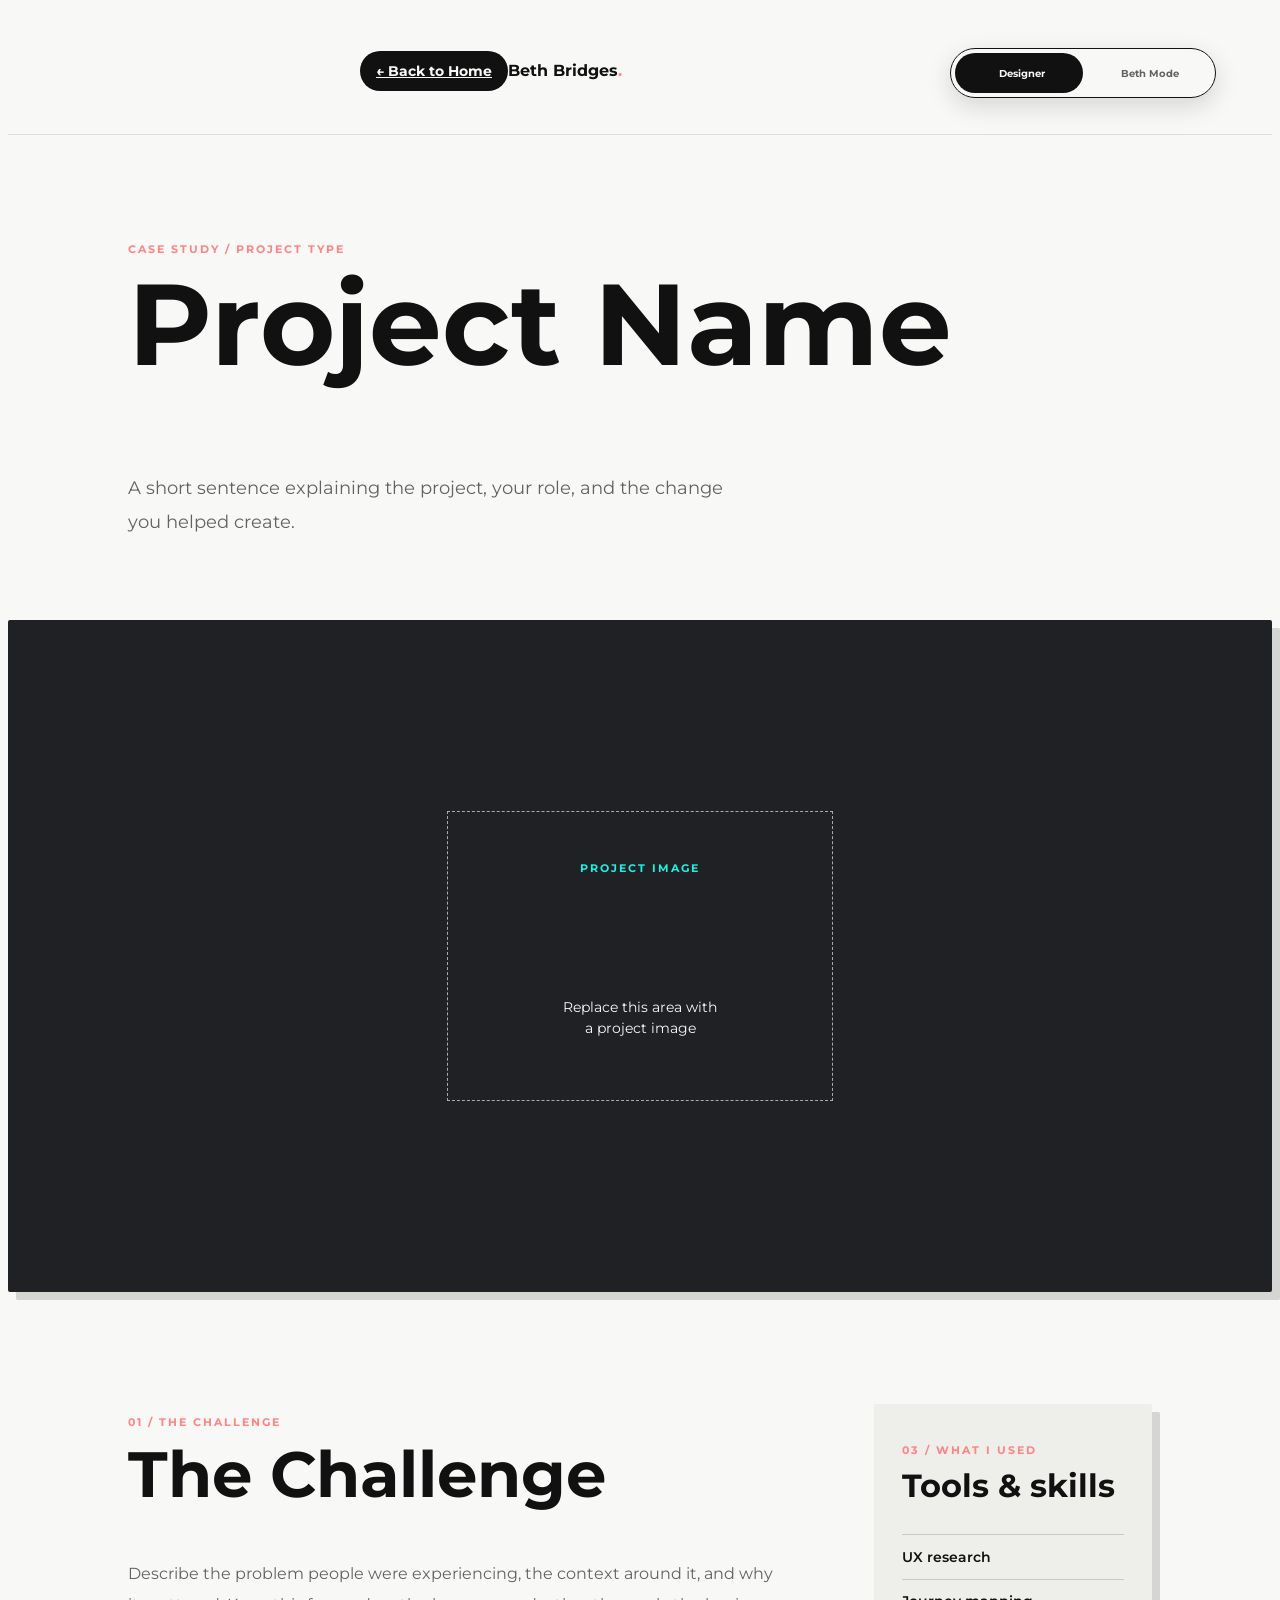
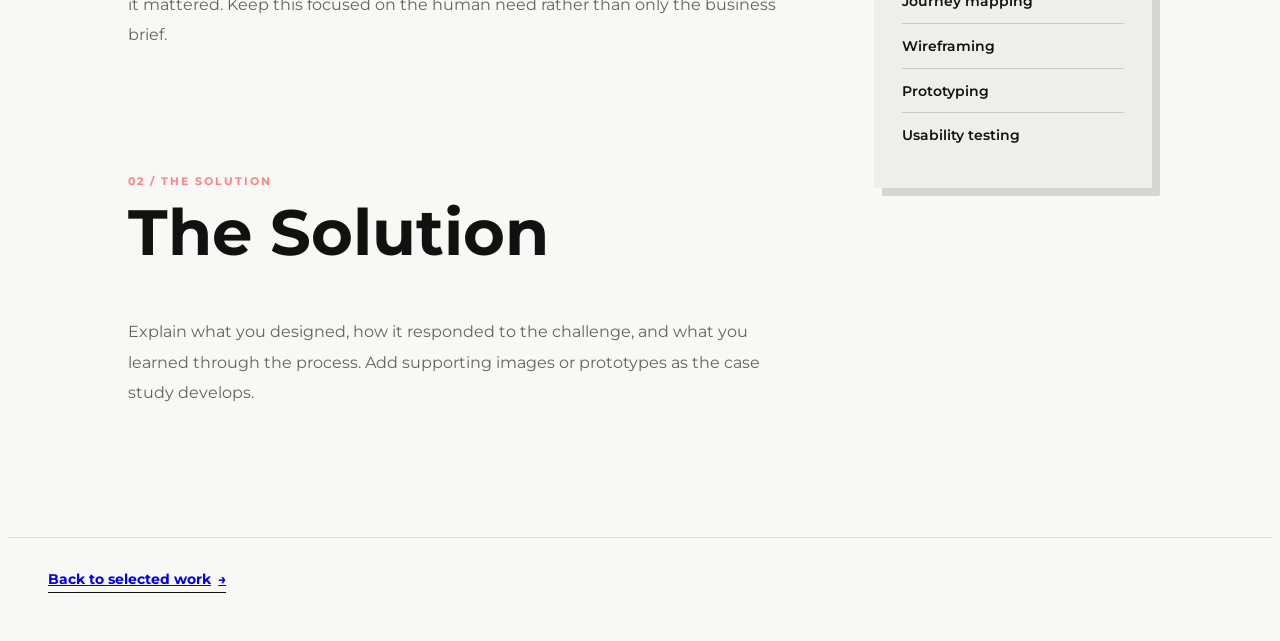
<file: project-template.html>
<!doctype html>
<html lang="en">
  <head>
    <meta charset="UTF-8" />
    <meta name="viewport" content="width=device-width, initial-scale=1.0" />
    <meta name="description" content="Project case study by Beth Louise Bridges." />
    <title>Project Name | Beth Louise Bridges</title>
    <link rel="preconnect" href="https://fonts.googleapis.com" />
    <link rel="preconnect" href="https://fonts.gstatic.com" crossorigin />
    <link href="https://fonts.googleapis.com/css2?family=Fraunces:opsz,wght@9..144,600;9..144,700&family=Montserrat:wght@400;500;600;700&family=Nunito:wght@600;700;800&family=Oranienbaum&display=swap" rel="stylesheet" />
    <link rel="stylesheet" href="css/styles.css" />
  </head>
  <body class="project-page designer-mode">
    <header class="project-header">
      <div class="project-header-top"><a class="button button-dark button-small" href="index.html">&larr; Back to Home</a><span class="brand-mark project-header-mark">Beth Bridges<span>.</span></span></div>
      <div class="mode-row"><div class="mode-toggle" role="group" aria-label="Choose portfolio mode"><span class="mode-toggle-slider" aria-hidden="true"></span><button class="mode-option" type="button" data-mode-button="designer" aria-pressed="true"><i data-lucide="grid-2x2"></i><span>Designer</span></button><button class="mode-option" type="button" data-mode-button="beth" aria-pressed="false"><i data-lucide="shell"></i><span>Beth Mode</span></button></div></div>
    </header>

    <main>
      <section class="project-intro">
        <p class="eyebrow">CASE STUDY / PROJECT TYPE</p>
        <h1>Project Name</h1>
        <p class="project-intro-summary">A short sentence explaining the project, your role, and the change you helped create.</p>
      </section>

      <section class="project-image-placeholder" aria-label="Project image placeholder">
        <div>
          <span>PROJECT IMAGE</span>
          <p>Replace this area with a project image</p>
        </div>
      </section>

      <section class="project-detail-grid">
        <div class="project-detail-copy">
          <section class="project-section" id="challenge">
            <p class="eyebrow">01 / THE CHALLENGE</p>
            <h2>The Challenge</h2>
            <p>Describe the problem people were experiencing, the context around it, and why it mattered. Keep this focused on the human need rather than only the business brief.</p>
          </section>

          <section class="project-section" id="solution">
            <p class="eyebrow">02 / THE SOLUTION</p>
            <h2>The Solution</h2>
            <p>Explain what you designed, how it responded to the challenge, and what you learned through the process. Add supporting images or prototypes as the case study develops.</p>
          </section>
        </div>

        <aside class="project-tools" aria-labelledby="tools-heading">
          <p class="eyebrow">03 / WHAT I USED</p>
          <h2 id="tools-heading">Tools &amp; skills</h2>
          <ul>
            <li>UX research</li>
            <li>Journey mapping</li>
            <li>Wireframing</li>
            <li>Prototyping</li>
            <li>Usability testing</li>
          </ul>
        </aside>
      </section>
    </main>

    <footer class="project-footer">
      <a class="text-link" href="index.html">Back to selected work <span aria-hidden="true">&rarr;</span></a>
    </footer>
      <script src="js/main.js"></script>
  </body>
</html>
</file>
<file: css/styles.css>
/* Brand tokens: edit these values to change the visual direction. */
:root {
	--color-primary: #20EFE2;
	--color-on-primary: #111111;
	--color-primary-hover: #13cfc3;
	--color-secondary: #FF8484;
	--color-secondary-hover: #ed6f6f;
	--color-background: #f8f8f6;
	--color-surface: #eeeeeb;
	--color-text: #111111;
	--color-text-muted: #626262;
	--color-text-hover: var(--color-secondary);
	--color-heading-muted: #626262;
	--font-heading: 'Montserrat', sans-serif;
	--font-body: 'Montserrat', sans-serif;
	--font-label: 'Montserrat', sans-serif;
	--font-button: 'Montserrat', sans-serif;
	--font-mode-identity: 'Montserrat', sans-serif;
	--color-mode-identity: var(--color-secondary);
	--font-heading-style: normal;
	--color-project1: #202124;
	--color-project2: #20EFE2;
	--color-project3: #FF8484;
	--color-visual-panel: #ffffff;
	--color-visual-panel-muted: #d9d9d9;
	--color-shadow: rgba(17, 17, 17, .2);
	--color-shadow-soft: rgba(17, 17, 17, .15);
	--radius-control: 999px;
	--radius-panel: 2px;
	--radius-art: 2px;
	--shadow-card: 8px 8px 0 var(--color-shadow-soft);
	/* Compatibility aliases used by the existing utility classes. */
	--ink: var(--color-text);
	--paper: var(--color-background);
	--lime: var(--color-primary);
	--coral: var(--color-secondary);
	--moss: var(--color-text-muted);
}

/* Designer mode is the root token set. Beth mode overrides it on the body. */
body.beth-mode {
	--color-primary: #8ee7d1;
	--color-on-primary: #061826;
	--color-primary-hover: #b2f3e2;
	--color-secondary: #ffb38a;
	--color-secondary-hover: #ffc8aa;
	--color-background: #061826;
	--color-surface: #0d2a38;
	--color-text: #f3fbf8;
	--color-text-muted: #b7d0d0;
	--color-text-hover: var(--color-secondary);
	--color-heading-muted: #b7d0d0;
	--color-project1: #104b63;
	--color-project2: #a85f4d;
	--color-project3: #167c83;
	--color-visual-panel: #dff7ef;
	--color-visual-panel-muted: #8fcfc0;
	--color-shadow: rgba(0, 0, 0, .4);
	--color-shadow-soft: rgba(0, 0, 0, .3);
	--radius-control: 1.25rem;
	--radius-panel: 1.5rem;
	--radius-art: 3rem 1rem 3rem 1rem;
	--shadow-card: 0 1rem 2rem var(--color-shadow-soft);
	--font-heading: 'Fraunces', serif;
	--font-heading-style: italic;
	--font-mode-identity: 'Nunito', sans-serif;
	--color-mode-identity: #00afb9;
}

html, body, .project-page, .hero-art, .project-image-placeholder, .project-tools, .approach-section {
	transition: background-color 250ms ease, color 250ms ease, border-radius 250ms ease, box-shadow 250ms ease;
}
.mode-toggle {
	position: relative;
	display: grid;
	grid-template-columns: 1fr 1fr;
	width: min(16rem, calc(100vw - 2rem));
	padding: .25rem;
	border: 1px solid var(--color-text);
	border-radius: 999px;
	background: color-mix(in srgb, var(--color-background) 88%, transparent);
	box-shadow: 0 8px 24px var(--color-shadow-soft);
	backdrop-filter: blur(12px);
}
.mode-row { display: flex; justify-content: center; padding: 0 1rem .75rem; }
.project-header { display: block; }
.project-header-top { display: flex; align-items: center; justify-content: space-between; max-width: 80rem; margin: 0 auto; }
.project-header .mode-row { padding-top: 1rem; }
.mode-toggle-slider { position: absolute; inset: .25rem auto .25rem .25rem; width: calc(50% - .25rem); border-radius: 999px; background: var(--color-text); transition: transform 250ms cubic-bezier(.2,.8,.2,1), background-color 250ms ease; }
body.beth-mode .mode-toggle-slider { transform: translateX(100%); background: var(--color-primary); }
.mode-option { position: relative; z-index: 1; display: inline-flex; align-items: center; justify-content: center; gap: .4rem; min-height: 2.5rem; border: 0; background: transparent; color: var(--color-text-muted); font-family: var(--font-button); font-size: .65rem; font-weight: 700; cursor: pointer; transition: color 180ms ease; }
.mode-option svg { width: .85rem; height: .85rem; }
.mode-option[aria-pressed="true"] { color: var(--color-background); }
body.beth-mode .mode-option[aria-pressed="true"] { color: var(--color-on-primary); }
html { scroll-behavior: smooth; } body { overflow-x: hidden; font-family: var(--font-body); }
.art-note, .art-card strong, .visual-label, .civic-message, .archive-stack span, .approach-item h3 { font-family: var(--font-heading); }
body, .font-sans { font-family: var(--font-body); }
h1, h2, h3, h4, h5, h6, .font-display { font-family: var(--font-heading); font-style: var(--font-heading-style); }
.art-note, .art-card strong, .visual-label, .civic-message, .archive-stack span, .approach-item h3 { font-family: var(--font-heading); }
.site-header { position: relative; z-index: 10; } .nav-link, .footer-link { transition: color 180ms ease; } .nav-link:hover, .footer-link:hover { color: var(--color-text-hover); }
.button { display: inline-flex; align-items: center; gap: .65rem; border-radius: var(--radius-control); padding: .9rem 1.2rem; font-family: var(--font-button); font-size: .875rem; font-weight: 700; transition: transform 180ms ease, background-color 180ms ease, color 180ms ease; } .button:hover { transform: translateY(-2px); } .button svg, .text-link svg, .project-arrow svg { width: 1rem; height: 1rem; } .button-primary { background: var(--color-primary); } .button-primary:hover { background: var(--color-primary-hover); } .button-dark { background: var(--color-text); color: var(--color-background); } .button-dark:hover { background: var(--color-secondary-hover); color: var(--color-text); } .button-small { padding: .7rem 1rem; } .text-link { display: inline-flex; align-items: center; gap: .45rem; border-bottom: 1px solid var(--color-text); padding-bottom: .25rem; font-family: var(--font-button); font-size: .875rem; font-weight: 700; } .text-link:hover { color: var(--color-text-hover); border-color: var(--color-text-hover); }
.button-primary { color: var(--color-on-primary); }
.eyebrow { color: var(--coral); font-family: var(--font-label); font-size: .7rem; font-weight: 700; letter-spacing: .18em; } .accent-word { position: relative; display: inline-block; z-index: 0; } .accent-word::after { content: ''; position: absolute; z-index: -1; left: -.08em; right: -.08em; bottom: .04em; height: .2em; background: var(--lime); transform: rotate(-2deg); }
.mode-identity { color: var(--color-mode-identity); font-family: var(--font-mode-identity); font-style: var(--font-heading-style); }
.hero-title-beth { display: none; }
.hero-title-beth-muted { color: var(--color-heading-muted); }
body.beth-mode .hero-title-beth-muted { font-size: .75em; }
body.beth-mode .hero-title-designer { display: none; }
body.beth-mode .hero-title-beth { display: inline; }
.hero-art { position: relative; min-height: 480px; overflow: hidden; border-radius: var(--radius-art); background: var(--lime); } .art-circle { position: absolute; width: 23rem; height: 23rem; right: -4rem; top: 4rem; border-radius: 999px; background: var(--coral); } .art-line { position: absolute; width: 130%; height: 1px; background: var(--ink); opacity: .5; transform: rotate(-35deg); } .art-line-one { top: 10rem; left: -4rem; } .art-line-two { top: 21rem; left: -5rem; transform: rotate(42deg); } .art-note { position: absolute; left: 2rem; top: 2rem; z-index: 2; font-family: 'Space Grotesk', sans-serif; font-size: 1.4rem; font-weight: 600; line-height: 1.05; } .art-stamp { position: absolute; bottom: 2rem; left: 2rem; z-index: 2; border: 1px solid var(--ink); border-radius: var(--radius-control); padding: 1rem; text-align: center; font-size: .58rem; font-weight: 700; line-height: 1.1; transform: rotate(-12deg); } .art-card { position: absolute; z-index: 3; display: flex; align-items: center; gap: .8rem; width: 15rem; padding: 1rem 1.1rem; border-radius: var(--radius-panel); background: var(--paper); box-shadow: var(--shadow-card); } .art-card span { color: var(--coral); font-size: .7rem; font-weight: 700; } .art-card strong { font-family: 'Space Grotesk', sans-serif; font-size: 1rem; } .art-card svg { margin-left: auto; width: 1.1rem; } .art-card-top { top: 11rem; left: 3rem; transform: rotate(-7deg); } .art-card-bottom { right: 2rem; bottom: 8rem; transform: rotate(7deg); }
.project-grid { display: grid; grid-template-columns: repeat(2, minmax(0,1fr)); gap: 4rem 2rem; } .project-card { display: block; } .project-card-large { grid-column: span 2; } .project-card:hover .project-visual { transform: translateY(-5px); } .project-visual { position: relative; min-height: 23rem; overflow: hidden; transition: transform 220ms ease; } .project-card-large .project-visual { min-height: 31rem; } .project-number { position: absolute; z-index: 3; top: 1.2rem; left: 1.2rem; color: var(--paper); font-size: .65rem; font-weight: 700; letter-spacing: .12em; } .visual-label { position: absolute; z-index: 3; right: 1.2rem; bottom: 1.1rem; color: var(--paper); font-family: 'Space Grotesk', sans-serif; font-size: 2rem; font-weight: 600; } .visual-fern { background: #43584b; } .fern-window { position: absolute; inset: 5rem 7% 4rem; display: flex; background: #e9eadf; box-shadow: 1rem 1rem 0 rgba(23,35,31,.2); transform: rotate(-3deg); } .fern-sidebar { width: 21%; background: var(--lime); } .fern-content { display: grid; grid-template-columns: 1fr 1fr; gap: 1.1rem; width: 79%; padding: 2rem; } .fern-content div { min-height: 3rem; background: #bacab8; } .fern-content div:first-child { grid-column: span 2; min-height: 6rem; background: var(--coral); } .fern-content div:nth-child(3) { background: var(--moss); } .visual-civic { background: #e56c51; } .civic-message { position: absolute; left: 2rem; top: 4rem; color: var(--ink); font-family: 'Space Grotesk', sans-serif; font-size: clamp(2.7rem,6vw,5.5rem); font-weight: 600; line-height: .86; letter-spacing: -.06em; } .civic-message em { color: var(--paper); font-style: normal; } .visual-archive { background: #496d77; } .archive-stack { position: absolute; left: 16%; top: 28%; display: grid; gap: .25rem; transform: rotate(-12deg); } .archive-stack span { display: block; width: 14rem; padding: 1.3rem 1.1rem; background: var(--lime); font-family: 'Space Grotesk', sans-serif; font-weight: 600; box-shadow: 8px 8px 0 rgba(23,35,31,.16); } .archive-stack span:nth-child(2) { margin-left: 1.5rem; background: var(--paper); } .archive-stack span:nth-child(3) { margin-left: 3rem; background: var(--coral); } .project-meta { display: flex; align-items: flex-start; justify-content: space-between; gap: 1rem; margin-top: 1.25rem; } .project-meta h3 { font-family: 'Space Grotesk', sans-serif; font-size: 1.5rem; font-weight: 600; } .project-meta p { margin-top: .5rem; color: var(--moss); font-size: .875rem; } .project-arrow { display: flex; flex: 0 0 auto; align-items: center; justify-content: center; width: 2.3rem; height: 2.3rem; border: 1px solid rgba(23,35,31,.25); border-radius: 999px; transition: background-color 180ms ease, color 180ms ease; } .project-card:hover .project-arrow { background: var(--ink); color: var(--paper); }
.approach-item { display: grid; grid-template-columns: 2.5rem 1fr 2rem; gap: 1rem; border-top: 1px solid rgba(23,35,31,.2); padding: 1.4rem 0; } .approach-item:last-child { border-bottom: 1px solid rgba(23,35,31,.2); } .approach-item > span { color: var(--coral); font-size: .75rem; font-weight: 700; } .approach-item h3 { font-family: 'Space Grotesk', sans-serif; font-size: 1.25rem; font-weight: 600; } .approach-item p { max-width: 34rem; margin-top: .55rem; color: var(--moss); font-size: .9rem; line-height: 1.6; } .approach-item > svg { margin-top: .2rem; width: 1.2rem; }
.menu-toggle { display: flex; align-items: center; justify-content: center; width: 2.5rem; height: 2.5rem; border: 1px solid rgba(23,35,31,.25); border-radius: 999px; } .menu-toggle svg { width: 1.1rem; } .mobile-menu { border-top: 1px solid rgba(23,35,31,.12); } .mobile-menu a { display: flex; align-items: center; justify-content: space-between; border-bottom: 1px solid rgba(23,35,31,.12); padding: .9rem 0; font-size: .95rem; font-weight: 600; } .mobile-menu svg { width: 1rem; }
.reveal { animation: rise-in 700ms both cubic-bezier(.2,.7,.2,1); } .reveal-delay-1 { animation-delay: 80ms; } .reveal-delay-2 { animation-delay: 160ms; } .reveal-delay-3 { animation-delay: 240ms; } @keyframes rise-in { from { opacity: 0; transform: translateY(18px); } to { opacity: 1; transform: translateY(0); } }
@media (max-width: 640px) { .hero-art { min-height: 390px; } .art-circle { width: 17rem; height: 17rem; right: -4rem; top: 5rem; } .art-card { width: 12rem; padding: .8rem; } .art-card-top { left: 2rem; top: 10rem; } .art-card-bottom { right: 1rem; bottom: 6rem; } .project-grid { display: block; } .project-card { margin-bottom: 3rem; } .project-card-large .project-visual, .project-visual { min-height: 20rem; } .fern-window { inset: 4.5rem 7% 3.5rem; } } @media (prefers-reduced-motion: reduce) { html { scroll-behavior: auto; } *, *::before, *::after { animation-duration: .01ms !important; transition-duration: .01ms !important; } }
.art-note, .art-card strong, .visual-label, .civic-message, .archive-stack span, .approach-item h3 { font-family: var(--font-heading); }
.art-card { box-shadow: 8px 8px 0 var(--color-shadow-soft); }
.visual-fern { background: var(--color-project1); }
.fern-window { background: var(--color-visual-panel); box-shadow: 1rem 1rem 0 var(--color-shadow); }
.fern-content div { background: var(--color-visual-panel-muted); }
.visual-civic { background: var(--color-project2); }
.visual-archive { background: var(--color-project3); }
.archive-stack span { box-shadow: 8px 8px 0 var(--color-shadow-soft); }

/* Project detail pages */
.project-page { min-height: 100vh; background: var(--color-background); color: var(--color-text); }
.project-header, .project-footer { display: flex; align-items: center; justify-content: space-between; max-width: 80rem; margin: 0 auto; padding: 1.5rem 2.5rem; }
.project-header { border-bottom: 1px solid rgba(23, 35, 31, .12); }
.project-header-actions { display: flex; align-items: center; gap: 1rem; }
.project-header-mark { font-family: var(--font-heading); font-size: 1.4rem; }
.brand-mark, .project-header-mark { font-family: var(--font-body); font-size: 1rem; font-style: normal; font-weight: 700; line-height: 1.75rem; }
.project-header-mark span { color: var(--color-secondary); }
.project-intro { max-width: 64rem; margin: 0 auto; padding: 6rem 2.5rem 4rem; }
.project-intro h1 { max-width: 52rem; margin-top: 1rem; font-size: clamp(3.5rem, 9vw, 8rem); line-height: .9; }
.project-intro-summary { max-width: 38rem; margin-top: 2rem; color: var(--color-text-muted); font-size: 1.15rem; line-height: 1.8; }
.project-image-placeholder { display: grid; place-items: center; min-height: min(60vw, 42rem); max-width: 80rem; margin: 0 auto; background: var(--color-project1); color: var(--color-background); }
.project-image-placeholder > div { display: grid; place-items: center; gap: .75rem; width: min(80%, 24rem); aspect-ratio: 4 / 3; border: 1px dashed rgba(247, 246, 241, .65); text-align: center; }
.project-image-placeholder span { color: var(--color-primary); font-family: var(--font-label); font-size: .7rem; font-weight: 700; letter-spacing: .18em; }
.project-image-placeholder p { max-width: 10rem; font-size: .85rem; line-height: 1.5; }
.project-detail-grid { display: grid; grid-template-columns: minmax(0, 1.4fr) minmax(16rem, .6fr); gap: 6rem; max-width: 64rem; margin: 0 auto; padding: 7rem 2.5rem; }
.project-detail-copy { display: grid; gap: 6rem; }
.project-section h2, .project-tools h2 { margin-top: .8rem; font-size: clamp(2.2rem, 5vw, 4rem); line-height: 1; }
.project-section p:not(.eyebrow) { max-width: 42rem; margin-top: 1.5rem; color: var(--color-text-muted); font-size: 1rem; line-height: 1.9; }
.project-tools { align-self: start; padding: 1.75rem; background: var(--color-surface); }
.project-tools h2 { font-size: 2rem; }
.project-tools ul { display: grid; gap: .8rem; margin-top: 2rem; padding: 0; list-style: none; }
.project-tools li { border-top: 1px solid rgba(23, 35, 31, .18); padding-top: .8rem; font-size: .9rem; font-weight: 600; }
.project-footer { border-top: 1px solid rgba(23, 35, 31, .12); padding-top: 2rem; padding-bottom: 2.5rem; }

@media (max-width: 700px) {
	.project-header, .project-footer { padding-right: 1.5rem; padding-left: 1.5rem; }
	.project-intro { padding: 4rem 1.5rem 3rem; }
	.project-image-placeholder { min-height: 26rem; }
	.project-detail-grid { display: block; padding: 4.5rem 1.5rem; }
	.project-detail-copy { gap: 4.5rem; }
	.project-tools { margin-top: 4.5rem; }
}

/* Shared surfaces use the active mode's geometry. */
.project-visual, .project-image-placeholder, .project-tools, .fern-window, .archive-stack span { border-radius: var(--radius-panel); }
.project-image-placeholder { box-shadow: var(--shadow-card); }
.project-tools { box-shadow: var(--shadow-card); }

/* Human Beth adds softer, sea-glass shapes and a warmer editorial rhythm. */
body.beth-mode .hero-art { box-shadow: 0 1.5rem 3rem var(--color-shadow-soft); }
body.beth-mode .art-circle { border: .35rem solid var(--color-background); }
body.beth-mode .art-line { opacity: .25; }
body.beth-mode .art-card { border: 1px solid var(--color-text); }
body.beth-mode .art-card-top { transform: rotate(-3deg); }
body.beth-mode .art-card-bottom { transform: rotate(4deg); }
body.beth-mode .project-visual { border: 2px solid var(--color-text); }
body.beth-mode .project-image-placeholder { border: 2px solid var(--color-text); }
body.beth-mode .project-tools { border: 1px solid var(--color-text); }
body.beth-mode .eyebrow { letter-spacing: .1em; }

/* Designer Beth keeps the layout crisp and graphic. */
body.designer-mode .project-visual, body.designer-mode .project-image-placeholder, body.designer-mode .project-tools { border-radius: var(--radius-panel); }
.archive-stack span { box-shadow: 8px 8px 0 var(--color-shadow-soft); }

/* Typography and alignment differences between the two modes. */
body.beth-mode h1, body.beth-mode h2, body.beth-mode h3, body.beth-mode h4, body.beth-mode h5, body.beth-mode h6 { letter-spacing: .01em; }
body.beth-mode .hero { text-align: center; }
body.beth-mode .hero-copy { display: flex; flex-direction: column; align-items: center; }
body.beth-mode .hero-copy p { margin-right: auto; margin-left: auto; }
body.beth-mode .hero-copy .flex { justify-content: center; }
body.beth-mode .section-heading { align-items: center; text-align: center; }
body.beth-mode .section-heading > div, body.beth-mode .section-heading > p { margin-right: auto; margin-left: auto; }
body.beth-mode .project-meta { text-align: center; }
body.beth-mode .project-meta > div { margin-right: auto; margin-left: auto; }
body.beth-mode .project-meta .project-arrow { display: none; }
body.beth-mode .approach-section { text-align: center; }
body.beth-mode .approach-item { text-align: center; }
body.beth-mode .approach-item p { margin-right: auto; margin-left: auto; }
body.beth-mode .project-intro, body.beth-mode .project-section, body.beth-mode .project-tools { text-align: center; }
body.beth-mode .project-intro-summary, body.beth-mode .project-section p:not(.eyebrow) { margin-right: auto; margin-left: auto; }
body.beth-mode .project-tools ul { text-align: left; }
body.beth-mode .project-footer { justify-content: center; }
body.beth-mode .project-header { text-align: center; }

body.designer-mode .hero, body.designer-mode .section-heading, body.designer-mode .project-meta, body.designer-mode .approach-section, body.designer-mode .project-intro, body.designer-mode .project-section, body.designer-mode .project-tools { text-align: left; }
body.beth-mode .hero h1 { font-size: 3.75rem; }
body.beth-mode .accent-word { text-decoration: underline wavy var(--color-primary); text-decoration-thickness: .12em; text-underline-offset: .08em; }
body.beth-mode .accent-word::after { display: none; }

@media (min-width: 640px) {
	body.beth-mode .hero h1 { font-size: 4.5rem; }
}
@media (min-width: 1024px) {
	body.beth-mode .hero h1 { font-size: 6rem; }
}
</file>
